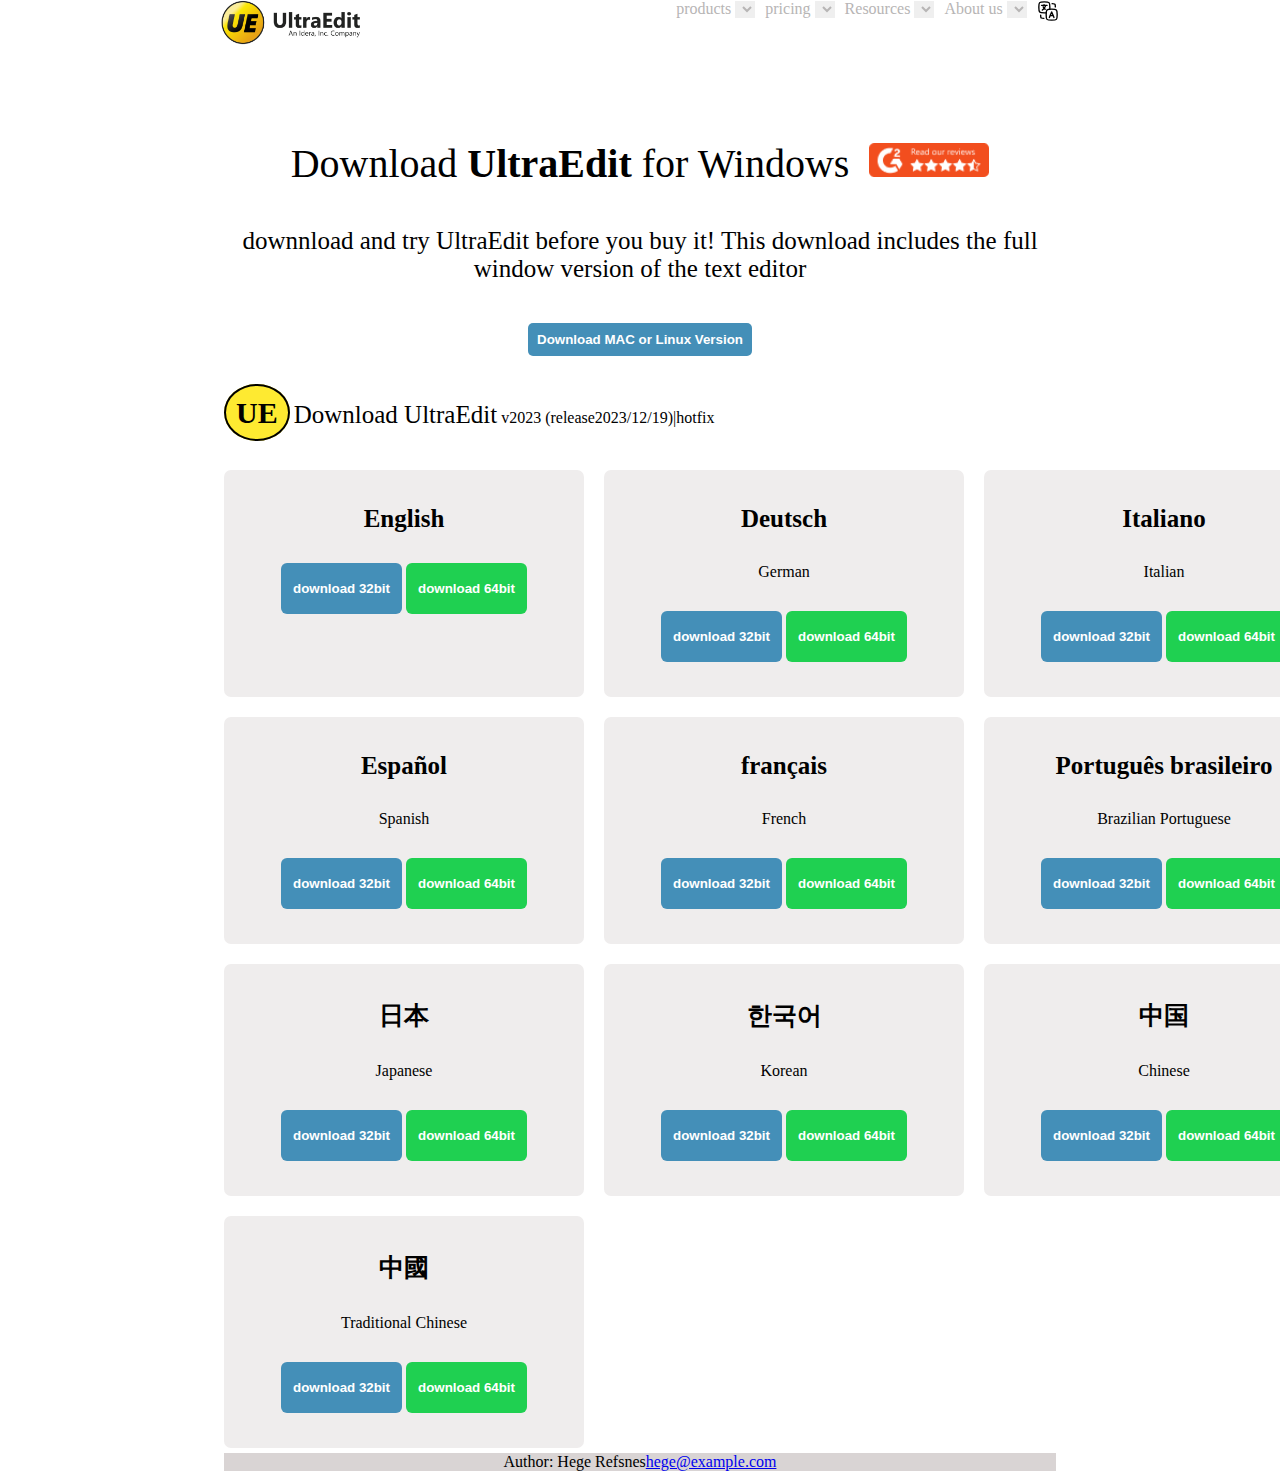
<file: index.html>
<!DOCTYPE html>
<html lang="en">
<head>
    <meta charset="UTF-8">
    <meta name="viewport" content="width=device-width, initial-scale=1.0">
    <title>ultra edit</title>
    <link rel="stylesheet" href="style.css">
</head>
<body>
    <header>
        <nav>
        <div class="part1">
            <div>
                <img src="UE-Logo-1 (1).webp" alt="image">
            </div>
        </div>
            <div class="part2">
                <div>
                <a href="products">products</a>
                <select name="products" id="">products</select>
            </div>
                <div>
                <a href="pricing">pricing</a>
                <select name="products" id="">products</select>
            </div>
                <div>
                <a href="resources">Resources</a>
                <select name="products" id="">products</select>
            </div>
                <div>
                <a href="about us">About us</a>
                <select name="products" id="">products</select>
            </div>
                
            <svg xmlns="http://www.w3.org/2000/svg" viewBox="0 0 24 24" width="22" height="22" color="rgb(183, 181, 181);" fill="none">
                <path d="M5 5.82759H7.7M11 5.82759H9.5M7.7 5.82759H9.5M7.7 5.82759V5M9.5 5.82759C9.18351 6.95937 8.52075 8.02923 7.76429 8.96946M5.83571 11C6.44723 10.4377 7.13788 9.74802 7.76429 8.96946M7.76429 8.96946C7.37857 8.51724 6.83857 7.78558 6.68429 7.45455M7.76429 8.96946L8.92143 10.1724" stroke="currentColor" stroke-width="1.5" stroke-linecap="round" stroke-linejoin="round" />
                <path d="M13.5 19L14.3333 17M18.5 19L17.6667 17M14.3333 17L16 13L17.6667 17M14.3333 17H17.6667" stroke="currentColor" stroke-width="1.5" stroke-linecap="round" stroke-linejoin="round" />
                <path d="M14 10V8C14 5.17157 14 3.75736 13.1213 2.87868C12.2426 2 10.8284 2 8 2C5.17157 2 3.75736 2 2.87868 2.87868C2 3.75736 2 5.17157 2 8C2 10.8284 2 12.2426 2.87868 13.1213C3.75736 14 5.17157 14 8 14H10" stroke="currentColor" stroke-width="1.5" stroke-linecap="round" />
                <path d="M10 16C10 13.1716 10 11.7574 10.8787 10.8787C11.7574 10 13.1716 10 16 10C18.8284 10 20.2426 10 21.1213 10.8787C22 11.7574 22 13.1716 22 16C22 18.8284 22 20.2426 21.1213 21.1213C20.2426 22 18.8284 22 16 22C13.1716 22 11.7574 22 10.8787 21.1213C10 20.2426 10 18.8284 10 16Z" stroke="currentColor" stroke-width="1.5" />
                <path d="M4 16.5C4 17.9045 4 18.6067 4.33706 19.1111C4.48298 19.3295 4.67048 19.517 4.88886 19.6629C5.39331 20 6.09554 20 7.5 20" stroke="currentColor" stroke-width="1.5" stroke-linecap="round" stroke-linejoin="round" />
                <path d="M20 7.5C20 6.09554 20 5.39331 19.6629 4.88886C19.517 4.67048 19.3295 4.48298 19.1111 4.33706C18.6067 4 17.9045 4 16.5 4" stroke="currentColor" stroke-width="1.5" stroke-linecap="round" stroke-linejoin="round" />
            </svg>
        </div>
    </nav>
    </header>
    <main>
        <div class="container1">
        <div class="part1">
            <span>Download <b> UltraEdit </b>for Windows </span>
            <span><img src="Reviews.png" alt="image"></span>
    </div>
    <div class="part2">
        <p>downnload and try UltraEdit before you buy it! This download includes the full window version of the text editor </p>
    </div>
    <div class="part3">
        <button>Download MAC or Linux Version</button>
    </div>
</div>
<div class="container2">
    <span class="logo"> <b>UE</b></span>
    <span class="download"> Download UltraEdit</span>
    <span>v2023 (release2023/12/19)|hotfix
    </span>
</div>
<div class="container3">
    <div class="box">
    <div class="language">
        English
    </div>
    <div>
        <button class="btn1">  download 32bit
        </button>
        <button class="btn2">download 64bit</button>
    </div>
</div>
<div class="box">
    <div class="language">
        Deutsch
    </div>
    <div>German</div>
    <div>
        <button class="btn1">  download 32bit
        </button>
        <button class="btn2">download 64bit</button>
    </div>
</div> 
<div class="box">
    <div class="language">
        Italiano
    </div>
    <div>Italian</div>
    <div>
        <button class="btn1">  download 32bit
        </button>
        <button class="btn2">download 64bit</button>
    </div>
</div> 
<div class="box">
    <div class="language">
        Español
    </div>
    <div>Spanish</div>
    <div>
        <button class="btn1">  download 32bit
        </button>
        <button class="btn2">download 64bit</button>
    </div>
</div> 
<div class="box">
    <div class="language">
        français
    </div>
    <div>French</div>
    <div>
        <button class="btn1">  download 32bit
        </button>
        <button class="btn2">download 64bit</button>
    </div>
</div> 
<div class="box">
    <div class="language">
        Português brasileiro
    </div>
    <div>Brazilian Portuguese</div>
    <div>
        <button class="btn1">  download 32bit
        </button>
        <button class="btn2">download 64bit</button>
    </div>
</div> 
<div class="box">
    <div class="language">
        日本
    </div>
    <div>Japanese</div>
    <div>
        <button class="btn1">  download 32bit
        </button>
        <button class="btn2">download 64bit</button>
    </div>
</div> 
<div class="box">
    <div class="language">
        한국어
    </div>
    <div>Korean</div>
    <div>
        <button class="btn1">  download 32bit
        </button>
        <button class="btn2">download 64bit</button>
    </div>
</div> 
<div class="box">
    <div class="language">
        中国
    </div>
    <div>Chinese</div>
    <div>
        <button class="btn1">  download 32bit
        </button>
        <button class="btn2">download 64bit</button>
    </div>
</div> 
<div class="box">
    <div class="language">
        中國
    </div>
    <div>Traditional Chinese</div>
    <div>
        <button class="btn1">  download 32bit
        </button>
        <button class="btn2">download 64bit</button>
    </div>
</div> 
</div>
<footer>
    <p>Author: Hege Refsnes</p>
    <p><a href="mailto:hege@example.com">hege@example.com</a></p>
  </footer>
    </main>
    
    
</body>
</html>
</file>
<file: style.css>
*{
    margin: 0;
    padding: 0;
    box-sizing: border-box;
}
header{
    width: 90vw;
    height: 80px;
    margin: auto;
}
nav {
    display: flex;
    justify-content: space-around;
}
nav .part1 img{
    width: 140px;
}
nav .part2{
    display: flex;
    gap: 10px;

}
nav .part2 select{
    color: rgb(183, 181, 181); ;
    border: none;
}
nav .part2 a{
    text-decoration: none;
    color: rgb(183, 181, 181);
    cursor: pointer;
}
/* ............................ */
main{
    width: 65vw;
    height: 90vh;
    margin: auto;
}
.container1{
    margin-top: 60px;
    display: flex;
    flex-direction: column;
    justify-content: center;
    align-items: center;
    gap: 40px;

}
.container1 .part1{
    font-size: 40px;
    display: flex;
    justify-content: center;
}
.container1 .part1 img{
    width: 120px;
    margin-left: 20px;
}
.container1 .part2 p{
    font-size: 25px;
    text-align: center;
}
.container1 .part3 button {
    color: white;
    padding: 9px;
    background-color: #448fb8;
    border-radius: 5px;
    border: none;
    font-weight: bolder;
}
/* ............................ */
.container2{
    margin-top: 40px ;
    margin-bottom: 40px;
}
.container2 .logo{
    border: 2px solid black;
    padding: 10px;
    border-radius: 50%;
    background-color: #feea31;
    font-size: 30px;
}
.container2 .download{
    font-weight: 100;
    font-size: 25px;
}
.container3{
    display: grid;
    grid-template-columns: 1fr 1fr 1fr;
    gap: 20px;
}
 {
    
}
.container3 .box{
    display:flex ;
    flex-direction: column;
    align-items: center;
gap: 30px;
    padding: 35px 44px;
    width: 360px;
    background-color: #efeded;
    border-radius: 7px;
    
}
.container3 .language{
font-size: 25px;
font-weight: bold;
}
.container3 .btn1{
    padding: 18px 12px;
    background-color: #448fb8;
    border-radius: 6px;
    color: white;
    font-weight: bold;
    border: none;
}
.container3 .btn2{
    padding: 18px 12px;
    background-color: #1fd051;
    border-radius: 6px;
    color: white;
    font-weight: bold;
    border: none;

}
footer{
    display: flex;
    justify-content: center;
    align-items: center;
    background-color: #d9d4d4;
    margin-top: 5px;
    
}
</file>
